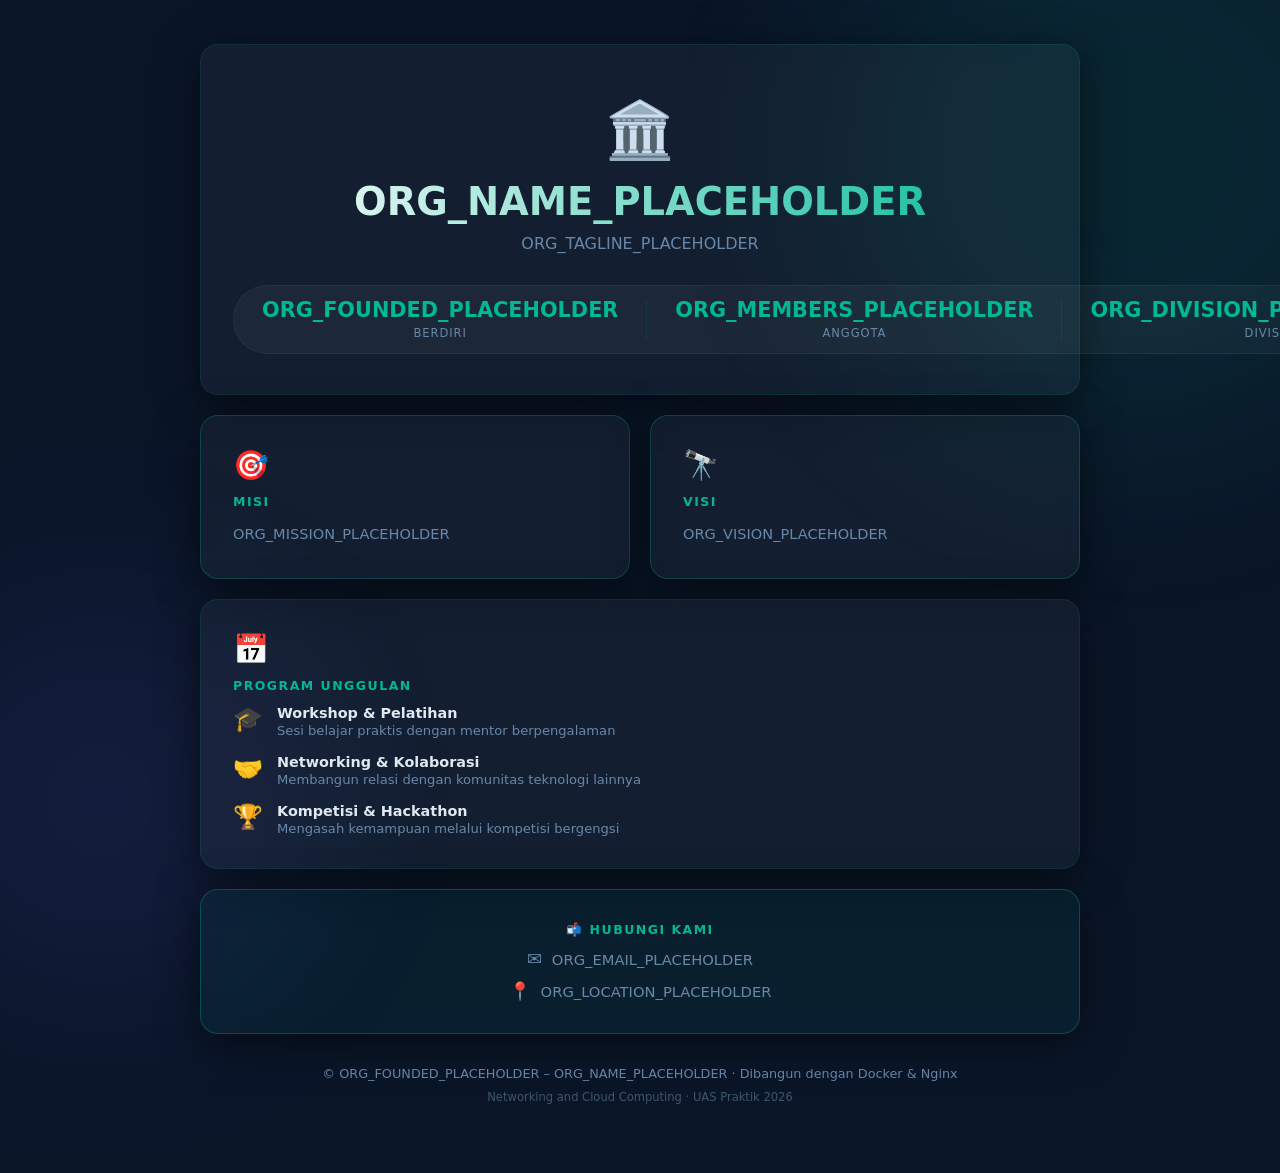
<file: html/index.html>
<!DOCTYPE html>
<html lang="id">
<head>
  <meta charset="UTF-8">
  <meta name="viewport" content="width=device-width, initial-scale=1.0">
  <title>ORG_NAME_PLACEHOLDER</title>
  <link rel="stylesheet" href="style.css">
</head>
<body>

  <div class="blob blob--1"></div>
  <div class="blob blob--2"></div>

  <main class="container">

    <header class="card hero">
      <div class="hero__logo">🏛️</div>
      <h1 class="hero__name">ORG_NAME_PLACEHOLDER</h1>
      <p class="hero__tagline">ORG_TAGLINE_PLACEHOLDER</p>
      <div class="hero__stats">
        <div class="stat">
          <span class="stat__value">ORG_FOUNDED_PLACEHOLDER</span>
          <span class="stat__label">Berdiri</span>
        </div>
        <div class="stat__divider"></div>
        <div class="stat">
          <span class="stat__value">ORG_MEMBERS_PLACEHOLDER</span>
          <span class="stat__label">Anggota</span>
        </div>
        <div class="stat__divider"></div>
        <div class="stat">
          <span class="stat__value">ORG_DIVISION_PLACEHOLDER</span>
          <span class="stat__label">Divisi</span>
        </div>
      </div>
    </header>

    <div class="grid-2">
      <div class="card card--accent">
        <div class="card__icon">🎯</div>
        <h2 class="card__title">Misi</h2>
        <p class="card__body">ORG_MISSION_PLACEHOLDER</p>
      </div>

      <div class="card card--accent">
        <div class="card__icon">🔭</div>
        <h2 class="card__title">Visi</h2>
        <p class="card__body">ORG_VISION_PLACEHOLDER</p>
      </div>
    </div>

    <div class="card">
      <div class="card__icon">📅</div>
      <h2 class="card__title">Program Unggulan</h2>

      <div class="program-list">

        <div class="program-item">
          <span class="program-icon">🎓</span>
          <div>
            <p class="program-name">Workshop & Pelatihan</p>
            <p class="program-desc">Sesi belajar praktis dengan mentor berpengalaman</p>
          </div>
        </div>

        <div class="program-item">
          <span class="program-icon">🤝</span>
          <div>
            <p class="program-name">Networking & Kolaborasi</p>
            <p class="program-desc">Membangun relasi dengan komunitas teknologi lainnya</p>
          </div>
        </div>

        <div class="program-item">
          <span class="program-icon">🏆</span>
          <div>
            <p class="program-name">Kompetisi & Hackathon</p>
            <p class="program-desc">Mengasah kemampuan melalui kompetisi bergengsi</p>
          </div>
        </div>

      </div>
    </div>

    <div class="card card--contact">
      <h2 class="card__title">📬 Hubungi Kami</h2>

      <div class="contact-row">
        <span class="contact-icon">✉️</span>
        <span>ORG_EMAIL_PLACEHOLDER</span>
      </div>

      <div class="contact-row">
        <span class="contact-icon">📍</span>
        <span>ORG_LOCATION_PLACEHOLDER</span>
      </div>

    </div>

    <footer class="footer">
      <p>© ORG_FOUNDED_PLACEHOLDER – ORG_NAME_PLACEHOLDER · Dibangun dengan Docker &amp; Nginx</p>
      <p class="footer-sub">Networking and Cloud Computing · UAS Praktik 2026</p>
    </footer>

  </main>

</body>
</html>
</file>
<file: html/style.css>
*, *::before, *::after { box-sizing: border-box; margin: 0; padding: 0; }

:root {
  --primary:    #00b894;
  --primary-d:  #00a381;
  --accent:     #6c63ff;
  --dark:       #0a1628;
  --dark-card:  #0f2040;
  --text:       #e0e8f0;
  --text-muted: #6888aa;
  --border:     rgba(0, 184, 148, 0.12);
  --shadow:     0 8px 40px rgba(0, 0, 0, 0.55);
  --radius:     18px;
}

body {
  min-height: 100vh;
  background: var(--dark);
  font-family: 'Segoe UI', system-ui, sans-serif;
  color: var(--text);
  padding: 44px 20px 64px;
  overflow-x: hidden;
}

.blob {
  position: fixed;
  border-radius: 50%;
  filter: blur(100px);
  opacity: 0.1;
  pointer-events: none;
  z-index: 0;
}

.blob--1 {
  width: 600px;
  height: 600px;
  background: var(--primary);
  top: -150px;
  right: -150px;
}

.blob--2 {
  width: 400px;
  height: 400px;
  background: var(--accent);
  bottom: -100px;
  left: -100px;
}

.container {
  position: relative;
  z-index: 1;
  max-width: 880px;
  margin: 0 auto;
  display: flex;
  flex-direction: column;
  gap: 20px;
}

/* ── Cards ── */

.card {
  background: rgba(255,255,255,0.04);
  border: 1px solid var(--border);
  border-radius: var(--radius);
  padding: 32px;
  box-shadow: var(--shadow);
  backdrop-filter: blur(10px);
  transition: transform 0.3s, box-shadow 0.3s;
}

.card:hover {
  transform: translateY(-3px);
  box-shadow: 0 18px 50px rgba(0,0,0,0.6);
}

.card--accent {
  border-color: rgba(0,184,148,0.25);
}

.card--contact {
  background: rgba(0,184,148,0.06);
  border-color: rgba(0,184,148,0.3);
  text-align: center;
}

.card__icon {
  font-size: 1.8rem;
  margin-bottom: 12px;
}

.card__title {
  font-size: 0.78rem;
  font-weight: 700;
  letter-spacing: 0.12em;
  text-transform: uppercase;
  color: var(--primary);
  margin-bottom: 12px;
}

.card__body {
  font-size: 0.91rem;
  color: var(--text-muted);
  line-height: 1.75;
}

/* ── Hero ── */

.hero {
  text-align: center;
  padding: 52px 32px 40px;
}

.hero__logo {
  font-size: 3.5rem;
  margin-bottom: 16px;
  display: block;
}

.hero__name {
  font-size: 2.4rem;
  font-weight: 800;
  background: linear-gradient(90deg, #fff, var(--primary));
  -webkit-background-clip: text;
  -webkit-text-fill-color: transparent;
  background-clip: text;
  margin-bottom: 10px;
}

.hero__tagline {
  color: var(--text-muted);
  font-size: 1rem;
  margin-bottom: 32px;
}

.hero__stats {
  display: inline-flex;
  align-items: center;
  gap: 0;
  background: rgba(255,255,255,0.04);
  border: 1px solid var(--border);
  border-radius: 999px;
  overflow: hidden;
}

.stat {
  padding: 12px 28px;
  text-align: center;
}

.stat__value {
  display: block;
  font-size: 1.3rem;
  font-weight: 800;
  color: var(--primary);
}

.stat__label {
  font-size: 0.72rem;
  color: var(--text-muted);
  text-transform: uppercase;
  letter-spacing: 0.08em;
}

.stat__divider {
  width: 1px;
  height: 40px;
  background: var(--border);
}

/* ── Grid ── */

.grid-2 {
  display: grid;
  grid-template-columns: repeat(2, 1fr);
  gap: 20px;
}

/* ── Program ── */

.program-list {
  display: flex;
  flex-direction: column;
  gap: 16px;
}

.program-item {
  display: flex;
  align-items: flex-start;
  gap: 14px;
}

.program-icon {
  font-size: 1.5rem;
  flex-shrink: 0;
}

.program-name {
  font-weight: 600;
  font-size: 0.9rem;
  margin-bottom: 2px;
}

.program-desc {
  font-size: 0.82rem;
  color: var(--text-muted);
}

/* ── Contact ── */

.contact-row {
  display: flex;
  align-items: center;
  justify-content: center;
  gap: 10px;
  font-size: 0.92rem;
  color: var(--text-muted);
  margin-top: 12px;
}

.contact-icon {
  font-size: 1.1rem;
}

/* ── Footer ── */

.footer {
  text-align: center;
  padding-top: 8px;
  font-size: 0.8rem;
  color: var(--text-muted);
  line-height: 1.9;
}

.footer-sub {
  font-size: 0.72rem;
  opacity: 0.55;
}

@media (max-width: 600px) {
  .grid-2 {
    grid-template-columns: 1fr;
  }

  .hero__name {
    font-size: 1.8rem;
  }

  .hero__stats {
    flex-direction: column;
    border-radius: var(--radius);
  }

  .stat__divider {
    width: 60%;
    height: 1px;
  }
}
</file>
